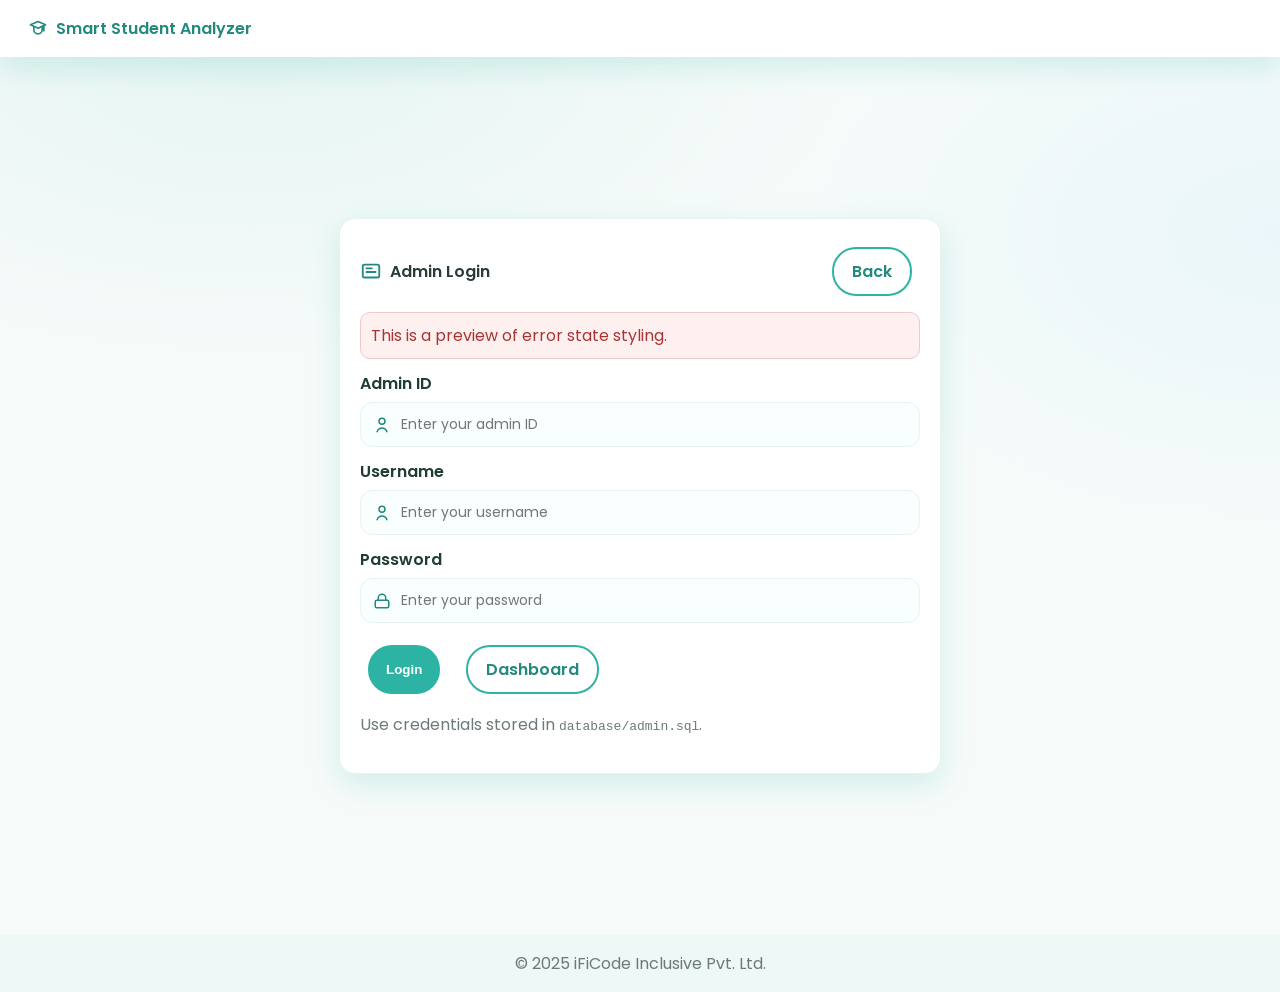
<file: assets/mock/login_preview.html>
<!DOCTYPE html>
<html lang="en">
<head>
  <meta charset="UTF-8" />
  <meta name="viewport" content="width=device-width, initial-scale=1.0" />
  <title>Preview · Admin Login</title>
  <link rel="stylesheet" href="../css/style.css" />
  <link rel="stylesheet" href="../css/login.css" />
  <link rel="preconnect" href="https://fonts.googleapis.com">
  <link rel="stylesheet" href="https://fonts.googleapis.com/css2?family=Poppins:wght@400;600&display=swap">
</head>
<body>
  <header class="app-header">
    <div class="brand"><span class="brand-icon" aria-hidden="true">
      <svg viewBox="0 0 24 24" width="20" height="20" xmlns="http://www.w3.org/2000/svg" fill="none" stroke="currentColor" stroke-width="2" stroke-linecap="round" stroke-linejoin="round">
        <path d="M12 3l9 4-9 4-9-4 9-4z"></path>
        <path d="M7 10v3a5 5 0 0010 0v-3"></path>
        <path d="M19 8v6"></path>
      </svg>
    </span> Smart Student Analyzer</div>
  </header>

  <section class="login-wrap">
    <div class="login-card">
      <div class="login-header">
        <div class="login-title"><span class="login-title-icon" aria-hidden="true"><svg viewBox="0 0 24 24" width="22" height="22" xmlns="http://www.w3.org/2000/svg" fill="none" stroke="currentColor" stroke-width="2" stroke-linecap="round" stroke-linejoin="round"><rect x="3" y="4" width="18" height="14" rx="2"></rect><path d="M7 8h6M7 12h10"></path></svg></span> Admin Login</div>
        <a href="../index.php" class="btn btn-outline">Back</a>
      </div>
      <div class="login-alert" role="alert">This is a preview of error state styling.</div>
      <form class="login-form" autocomplete="off" onsubmit="return false;">
        <div class="input-grid">
          <div class="input-group">
            <label for="admin_id" class="input-label">Admin ID</label>
            <div class="input-wrap">
              <span class="field-icon" aria-hidden="true"><svg viewBox="0 0 24 24" width="18" height="18" xmlns="http://www.w3.org/2000/svg" fill="none" stroke="currentColor" stroke-width="2" stroke-linecap="round" stroke-linejoin="round"><circle cx="12" cy="7" r="4"></circle><path d="M5.5 21c1.2-3 4-5 6.5-5s5.3 2 6.5 5"></path></svg></span>
              <input type="number" id="admin_id" name="admin_id" class="field-input" placeholder="Enter your admin ID" />
            </div>
          </div>
          <div class="input-group">
            <label for="username" class="input-label">Username</label>
            <div class="input-wrap">
              <span class="field-icon" aria-hidden="true"><svg viewBox="0 0 24 24" width="18" height="18" xmlns="http://www.w3.org/2000/svg" fill="none" stroke="currentColor" stroke-width="2" stroke-linecap="round" stroke-linejoin="round"><circle cx="12" cy="7" r="4"></circle><path d="M5.5 21c1.2-3 4-5 6.5-5s5.3 2 6.5 5"></path></svg></span>
              <input type="text" id="username" name="username" class="field-input" placeholder="Enter your username" />
            </div>
          </div>
          <div class="input-group">
            <label for="password" class="input-label">Password</label>
            <div class="input-wrap">
              <span class="field-icon" aria-hidden="true"><svg viewBox="0 0 24 24" width="18" height="18" xmlns="http://www.w3.org/2000/svg" fill="none" stroke="currentColor" stroke-width="2" stroke-linecap="round" stroke-linejoin="round"><rect x="3" y="11" width="18" height="10" rx="2"></rect><path d="M7 11V8a5 5 0 0 1 10 0v3"></path></svg></span>
              <input type="password" id="password" name="password" class="field-input" placeholder="Enter your password" />
            </div>
          </div>
        </div>
        <div class="login-actions">
          <button type="submit" class="btn">Login</button>
          <a href="../admin/dashboard.php" class="btn btn-outline">Dashboard</a>
        </div>
        <p class="login-note">Use credentials stored in <code>database/admin.sql</code>.</p>
      </form>
    </div>
  </section>

  <footer class="app-footer">© 2025 iFiCode Inclusive Pvt. Ltd.</footer>
</body>
</html>
</file>
<file: assets/css/style.css>
/* 🌊 Minimal Teal Dashboard Theme */
:root {
  --accent: #2DB3A3;
  --accent-dark: #23897E;
  --bg: #f6fbfa;
  --card: #ffffff;
  --text: #2b3a3a;
  --muted: #6b7a7a;
  --shadow: 0 6px 20px rgba(45, 179, 163, 0.15);
}

body {
  font-family: 'Poppins', sans-serif;
  margin: 0;
  background: var(--bg);
  color: var(--text);
}

/* Header */
.app-header {
  position: sticky;
  top: 0;
  background: var(--card);
  box-shadow: var(--shadow);
  padding: 16px 28px;
  display: flex;
  align-items: center;
  justify-content: space-between;
}
.brand { font-weight: 600; color: var(--accent-dark); display: inline-flex; align-items: center; gap: 8px; }
.brand-icon { display: inline-flex; width: 20px; height: 20px; color: var(--accent-dark); }
.brand-icon svg { width: 100%; height: 100%; }
.nav-links a {
  color: var(--text);
  text-decoration: none;
  margin-left: 18px;
}
.nav-links a:hover { color: var(--accent-dark); }

/* Hero */
.hero { text-align: center; padding: 32px 20px 10px; }
.hero h1 { margin: 0 0 6px; font-size: 28px; }
.hero p { color: var(--muted); margin: 0; }

/* Professional Hero Banner */
.hero-pro {
  max-width: 1000px;
  margin: 22px auto 16px;
  padding: 24px;
  display: grid;
  grid-template-columns: 1.2fr 0.8fr;
  gap: 24px;
  background: linear-gradient(180deg, #f1fbf8 0%, #ffffff 100%);
  border: 1px solid #d8efeb;
  border-radius: 16px;
  box-shadow: var(--shadow);
  position: relative;
  overflow: hidden;
}
.hero-content { position: relative; z-index: 1; }
.hero-eyebrow { color: var(--accent-dark); font-weight: 600; letter-spacing: 0.3px; text-transform: uppercase; font-size: 12px; margin-bottom: 6px; }
.hero-title { margin: 0; font-size: 30px; color: var(--text); letter-spacing: -0.2px; }
.hero-subtitle { margin: 8px 0 14px; color: var(--muted); }
.hero-actions { display: flex; gap: 12px; margin-top: 6px; }
.btn.btn-outline { background: transparent; color: var(--accent-dark); border: 2px solid var(--accent); }
.hero-metrics { display: flex; flex-wrap: wrap; gap: 10px; margin-top: 12px; }
.pill { display: inline-flex; align-items: center; gap: 6px; padding: 6px 10px; border-radius: 999px; background: #f6fbfa; border: 1px solid #e0f3ef; color: var(--text); font-weight: 600; }
.hero-visual { position: relative; min-height: 160px; border-left: 1px solid #e5f2ef; }
.hero-blob { position: absolute; width: 220px; height: 220px; right: -36px; top: -60px; border-radius: 50%; background: radial-gradient(circle at 30% 30%, rgba(45,179,163,0.25), rgba(45,179,163,0.08) 60%, rgba(45,179,163,0.0) 70%); filter: blur(2px); }
.hero-ring { position: absolute; width: 160px; height: 160px; right: 24px; bottom: -28px; border-radius: 50%; background: conic-gradient(from 140deg, rgba(45,179,163,0.15), rgba(45,179,163,0.0) 45%, rgba(91,192,235,0.15) 55%, rgba(91,192,235,0.0) 85%); }
.hero-card { position: absolute; right: 20px; top: 18px; background: rgba(255,255,255,0.88); backdrop-filter: blur(6px); border: 1px solid #e7f3f0; border-radius: 12px; padding: 10px 12px; box-shadow: var(--shadow); }
.hero-card-title { font-weight: 600; color: var(--accent-dark); }
.hero-card-sub { font-size: 12px; color: var(--muted); }

@media (max-width: 900px) {
  .hero-pro { grid-template-columns: 1fr; }
  .hero-visual { min-height: 120px; border-left: none; }
  .hero-card { position: relative; right: auto; top: auto; margin-top: 8px; }
}

/* Metrics */
.metrics {
  max-width: 1000px;
  margin: 24px auto 10px;
  display: grid;
  grid-template-columns: repeat(3, 1fr);
  gap: 18px;
}
.metric-card {
  background: var(--card);
  border-radius: 14px;
  padding: 18px;
  box-shadow: var(--shadow);
  text-align: center;
}
.metric-card h3 { color: var(--accent-dark); font-weight: 600; margin: 0 0 6px; }
.metric-card p { font-size: 24px; font-weight: 700; margin: 0; }
.metric-card span { display: block; margin-top: 6px; color: var(--muted); font-size: 13px; }

/* Charts */
.charts-grid {
  max-width: 1000px;
  margin: 16px auto;
  display: grid;
  grid-template-columns: 1fr 1fr;
  gap: 18px;
}
.chart-card { background: var(--card); border-radius: 14px; padding: 16px; box-shadow: var(--shadow); }
.chart-title { display: inline-flex; align-items: center; justify-content: center; gap: 8px; text-align: center; margin-bottom: 8px; color: var(--text); font-weight: 600; }
.title-icon { display: inline-flex; width: 22px; height: 22px; color: var(--accent-dark); }
.title-icon svg { width: 100%; height: 100%; }

/* Panel titles with icons */
.panel-title { display: inline-flex; align-items: center; justify-content: center; gap: 8px; text-align: center; font-weight: 600; margin-bottom: 10px; color: var(--text); }

/* Button icons */
.btn-icon { display: inline-flex; width: 18px; height: 18px; margin-right: 8px; color: inherit; }
.btn-icon svg { width: 100%; height: 100%; }
canvas { width: 100%; max-width: 520px; margin: 0 auto; display: block; }
/* Make split card span full row in grid */
.chart-card--split { grid-column: 1 / -1; padding-top: 8px; }
.chart-card--split canvas { height: 280px !important; }

/* CTAs */
.cta-buttons { text-align: center; margin: 18px 0 30px; }
.btn {
  display: inline-block;
  margin: 8px;
  padding: 10px 18px;
  border-radius: 24px;
  background: var(--accent);
  color: #fff;
  text-decoration: none;
  font-weight: 600;
  transition: transform 0.2s ease, background 0.2s ease;
  border: none;
  cursor: pointer;
}
.btn:hover { transform: translateY(-2px); background: var(--accent-dark); }

/* Footer */
.app-footer { text-align: center; padding: 16px; color: var(--muted); background: #eef8f6; }

/* Responsive */
@media (max-width: 900px) { .metrics { grid-template-columns: 1fr 1fr; } .charts-grid { grid-template-columns: 1fr; } }
@media (max-width: 520px) { .metrics { grid-template-columns: 1fr; } }

/* Data panels */
.data-grid {
  max-width: 1000px;
  margin: 8px auto 20px;
  display: grid;
  grid-template-columns: 1fr 1fr;
  gap: 18px;
}
.card-panel { background: var(--card); border-radius: 14px; padding: 16px; box-shadow: var(--shadow); }
.panel-title { text-align: center; font-weight: 600; margin-bottom: 10px; color: var(--text); }
.card-panel table { width: 100%; }
.card-panel table thead th { background: var(--accent); color: #fff; }
.card-panel table tbody tr:nth-child(odd) { background: #f3fbf9; }
.card-panel table td, .card-panel table th { border: 1px solid #e0f3ef; padding: 8px; }

@media (max-width: 900px) { .data-grid { grid-template-columns: 1fr; } }

/* Legacy module styles to keep other pages looking good */
.navbar {
  display: flex;
  justify-content: space-between;
  padding: 1em 2em;
  background: var(--card);
  border-bottom: 3px solid var(--accent);
}
.navbar a { text-decoration: none; margin-left: 20px; color: var(--text); }
.navbar a:hover { color: var(--accent-dark); }
.container { width: 80%; margin: 2em auto; text-align: center; }
.success { color: green; }
.error { color: red; }
table { border-collapse: collapse; width: 100%; margin-top: 1em; background: var(--card); }
th, td { padding: 8px; border: 1px solid #e0f3ef; }
th { background: var(--accent); color: white; }

/* Quick Insights Row */
.insights-row {
  max-width: 1000px;
  margin: 8px auto 18px;
  display: grid;
  grid-template-columns: repeat(4, 1fr);
  gap: 14px;
}
.insight-card {
  position: relative;
  background: linear-gradient(180deg, #ffffff 0%, #fbfefd 100%);
  border: 1px solid #e5f2ef;
  border-radius: 12px;
  padding: 14px 16px;
  box-shadow: 0 6px 18px rgba(45, 179, 163, 0.12);
  display: grid;
  grid-template-columns: auto 1fr auto;
  align-items: center;
  gap: 12px;
  min-height: 70px;
  transition: box-shadow 0.2s ease, transform 0.2s ease, border-color 0.2s ease;
  border-left: none !important; /* neutralize old left accents */
}
.insight-card::before {
  content: "";
  position: absolute;
  left: 0; right: 0; top: 0;
  height: 4px;
  border-top-left-radius: 12px;
  border-top-right-radius: 12px;
  background: var(--accent);
}
.insight-card:hover { transform: translateY(-2px); box-shadow: 0 10px 24px rgba(45, 179, 163, 0.18); border-color: #d6ede9; }

.insight-icon {
  width: 36px; height: 36px; border-radius: 50%;
  display: inline-flex; align-items: center; justify-content: center;
  background: rgba(45, 179, 163, 0.12);
  color: var(--accent-dark);
  font-size: 18px;
}
.insight-icon svg { width: 20px; height: 20px; }
.insight-text { color: var(--text); font-weight: 600; letter-spacing: 0.1px; }
.insight-value { font-weight: 700; color: var(--accent-dark); font-size: 20px; }

/* Top accent and chip tint per type */
.insight-a::before { background: #2DB3A3; }
.insight-f::before { background: #EF4444; }
.insight-average::before { background: #5BC0EB; }
.insight-highest::before { background: #F59E0B; }
.insight-a .insight-icon { background: rgba(45, 179, 163, 0.12); color: #2DB3A3; }
.insight-f .insight-icon { background: rgba(239, 68, 68, 0.12); color: #EF4444; }
.insight-average .insight-icon { background: rgba(91, 192, 235, 0.12); color: #5BC0EB; }
.insight-highest .insight-icon { background: rgba(245, 158, 11, 0.12); color: #F59E0B; }
.insight-f .insight-value { color: #EF4444; }

/* Split chart with legend on right */
.chart-card--split .chart-with-legend { display: grid; grid-template-columns: 1fr 160px; gap: 12px; align-items: start; }
.legend-badges { background: #f6fbfa; border: 1px dashed #d8efeb; border-radius: 12px; padding: 10px; }
.chart-card--split .legend-badges { margin-top: 12px; padding: 8px; }
.legend-title { font-weight: 600; color: var(--text); margin-bottom: 8px; text-align: center; }
.chart-card--split .legend-title { margin-bottom: 6px; }
.legend-list { display: grid; gap: 8px; }
.chart-card--split .legend-list { gap: 6px; }
.legend-badge { display: inline-block; padding: 6px 10px; border-radius: 20px; font-size: 12px; font-weight: 600; color: #fff; text-align: center; }
.badge-a { background: #2DB3A3; }
.badge-b { background: #5BC0EB; }
.badge-c { background: #FFE66D; color: #3b3b3b; }
.badge-d { background: #F59E0B; }
.badge-f { background: #EF4444; }

/* Summary banner */
.summary-banner { max-width: 1000px; margin: 0 auto 18px; background: #eef8f6; border: 1px solid #d8efeb; border-radius: 12px; padding: 12px 16px; box-shadow: var(--shadow); }
.summary-banner p { margin: 0; text-align: center; }
.summary-banner strong { color: var(--accent-dark); }

/* Subject toppers row styling */
.subject-row { transition: background 0.2s ease; }
.subject-row:hover { background: #eaf7f4; }
.subject-math { background: #f3fbf9; }
.subject-science { background: #f7fbff; }
.subject-english { background: #fffaf0; }
.subject-computer { background: #fef7f3; }
.subject-icon { margin-right: 6px; }
.subject-icon svg { width: 18px; height: 18px; color: var(--accent-dark); }

/* Recent additions table */
.activity-table tbody tr:nth-child(odd) { background: #f9fcfb; }
.activity-table tbody tr:hover { background: #eef8f6; }

/* Leaderboard badges and chips */
.rank-badge { display: inline-block; width: 28px; height: 28px; line-height: 28px; text-align: center; border-radius: 50%; font-weight: 700; color: #fff; }
.rank-badge.gold { background: linear-gradient(135deg, #F59E0B, #FFD166); }
.rank-badge.silver { background: linear-gradient(135deg, #9CA3AF, #D1D5DB); }
.rank-badge.bronze { background: linear-gradient(135deg, #B45309, #D97706); }
.profile-chip { display: inline-flex; align-items: center; justify-content: center; width: 28px; height: 28px; border-radius: 50%; background: #2DB3A3; color: #fff; font-weight: 700; margin-right: 8px; }
.topper-row { background: linear-gradient(90deg, rgba(45,179,163,0.12), rgba(94,234,212,0.12)); }

@media (max-width: 900px) {
  .insights-row { grid-template-columns: 1fr 1fr; }
  .chart-card--split .chart-with-legend { grid-template-columns: 1fr; }
}
@media (max-width: 520px) {
  .insights-row { grid-template-columns: 1fr; }
}
.pill-icon { display: inline-flex; width: 18px; height: 18px; color: var(--accent-dark); }
.pill-icon svg { width: 100%; height: 100%; }
/* Premium Hero Redesign */
.hero-premium {
  max-width: 1100px;
  margin: 24px auto 18px;
  padding: 26px 28px;
  display: grid;
  grid-template-columns: 1.4fr 0.9fr;
  gap: 28px;
  background: linear-gradient(180deg, #ffffff 0%, #f4fbf9 100%);
  border: 1px solid #d8efeb;
  border-radius: 18px;
  box-shadow: var(--shadow);
}
.hero-left { display: grid; gap: 10px; align-content: start; }
.hero-kicker { color: var(--accent-dark); font-weight: 600; letter-spacing: 0.3px; text-transform: uppercase; font-size: 12px; }
.hero-heading { margin: 0; font-size: 32px; color: var(--text); letter-spacing: -0.2px; }
.hero-copy { margin: 6px 0 10px; color: var(--muted); }
.hero-cta { display: flex; gap: 12px; }
.hero-cta .btn { padding: 12px 22px; border-radius: 26px; }
.btn.btn-primary { background: var(--accent); color: #fff; }
.hero-statbar { display: flex; flex-wrap: wrap; gap: 10px; margin-top: 12px; }
.stat-chip { display: inline-flex; align-items: center; gap: 8px; padding: 8px 12px; border-radius: 999px; background: #f6fbfa; border: 1px solid #e0f3ef; color: var(--text); font-weight: 600; }
.chip-icon { display: inline-flex; width: 18px; height: 18px; color: var(--accent-dark); }
.chip-icon svg { width: 100%; height: 100%; }

.hero-right { position: relative; display: grid; align-content: start; }
.progress-card { background: #ffffff; border: 1px solid #e7f3f0; border-radius: 14px; padding: 16px; box-shadow: var(--shadow); }
.progress-meta { font-weight: 600; color: var(--accent-dark); margin-bottom: 10px; }
.progress-ring { width: 150px; height: 150px; border-radius: 50%; margin: 0 auto; background: conic-gradient(var(--accent) var(--progress-deg), #eaf7f4 0); position: relative; }
.ring-inner { position: absolute; inset: 14px; border-radius: 50%; background: #fff; display: grid; place-items: center; box-shadow: inset 0 0 0 1px #e7f3f0; }
.ring-label { color: var(--muted); font-weight: 600; font-size: 12px; }
.ring-value { color: var(--accent-dark); font-weight: 700; font-size: 20px; }
.progress-sub { text-align: center; color: var(--muted); font-size: 13px; margin-top: 10px; }

@media (max-width: 900px) {
  .hero-premium { grid-template-columns: 1fr; padding: 22px; }
  .hero-right { margin-top: 8px; }
}
</file>
<file: assets/css/login.css>
/* Polished Login UI aligned with Minimal Teal Dashboard Theme */
:root {
  --accent: #2DB3A3;
  --accent-dark: #23897E;
  --bg: #f6fbfa;
  --card: #ffffff;
  --text: #2b3a3a;
  --muted: #6b7a7a;
  --shadow: 0 10px 30px rgba(45, 179, 163, 0.18);
}

.login-wrap {
  min-height: calc(100vh - 70px);
  display: grid;
  place-items: center;
  padding: 24px;
  background: radial-gradient(1200px 600px at 20% 0%, rgba(45,179,163,0.08), transparent 50%),
              radial-gradient(800px 500px at 100% 20%, rgba(91,192,235,0.08), transparent 60%);
}

.login-card {
  width: 100%;
  max-width: 560px;
  background: var(--card);
  border: 1px solid #e7f3f0;
  border-radius: 16px;
  box-shadow: var(--shadow);
  padding: 20px;
}

.login-header {
  display: flex;
  align-items: center;
  justify-content: space-between;
  margin-bottom: 8px;
}

.login-title {
  display: inline-flex;
  align-items: center;
  gap: 8px;
  font-weight: 600;
  color: var(--text);
}

.login-title-icon { width: 22px; height: 22px; display: inline-flex; color: var(--accent-dark); }
.login-title-icon svg { width: 100%; height: 100%; }

.login-alert {
  background: #fff0f0;
  border: 1px solid #f4c7c7;
  color: #a33;
  padding: 10px;
  border-radius: 10px;
  margin: 8px 0 12px;
}

.login-form { margin-top: 4px; }
.input-grid { display: grid; gap: 12px; }
.input-group {}
.input-label { font-weight: 600; color: #1f3c35; display: block; margin-bottom: 6px; }

.input-wrap {
  display: flex;
  align-items: center;
  gap: 8px;
  background: #f9fefe;
  border: 1px solid #e7f3f0;
  border-radius: 12px;
  padding: 10px 12px;
}

.field-icon { width: 18px; height: 18px; display: inline-flex; color: var(--accent-dark); }
.field-icon svg { width: 100%; height: 100%; }
.field-input {
  flex: 1;
  border: none;
  outline: none;
  background: transparent;
  font-family: inherit;
  font-size: 14px;
  color: var(--text);
}

.login-actions { display: flex; gap: 10px; margin-top: 14px; }
.login-note { margin-top: 10px; color: var(--muted); }

@media (max-width: 520px) {
  .login-card { padding: 16px; }
}
</file>
